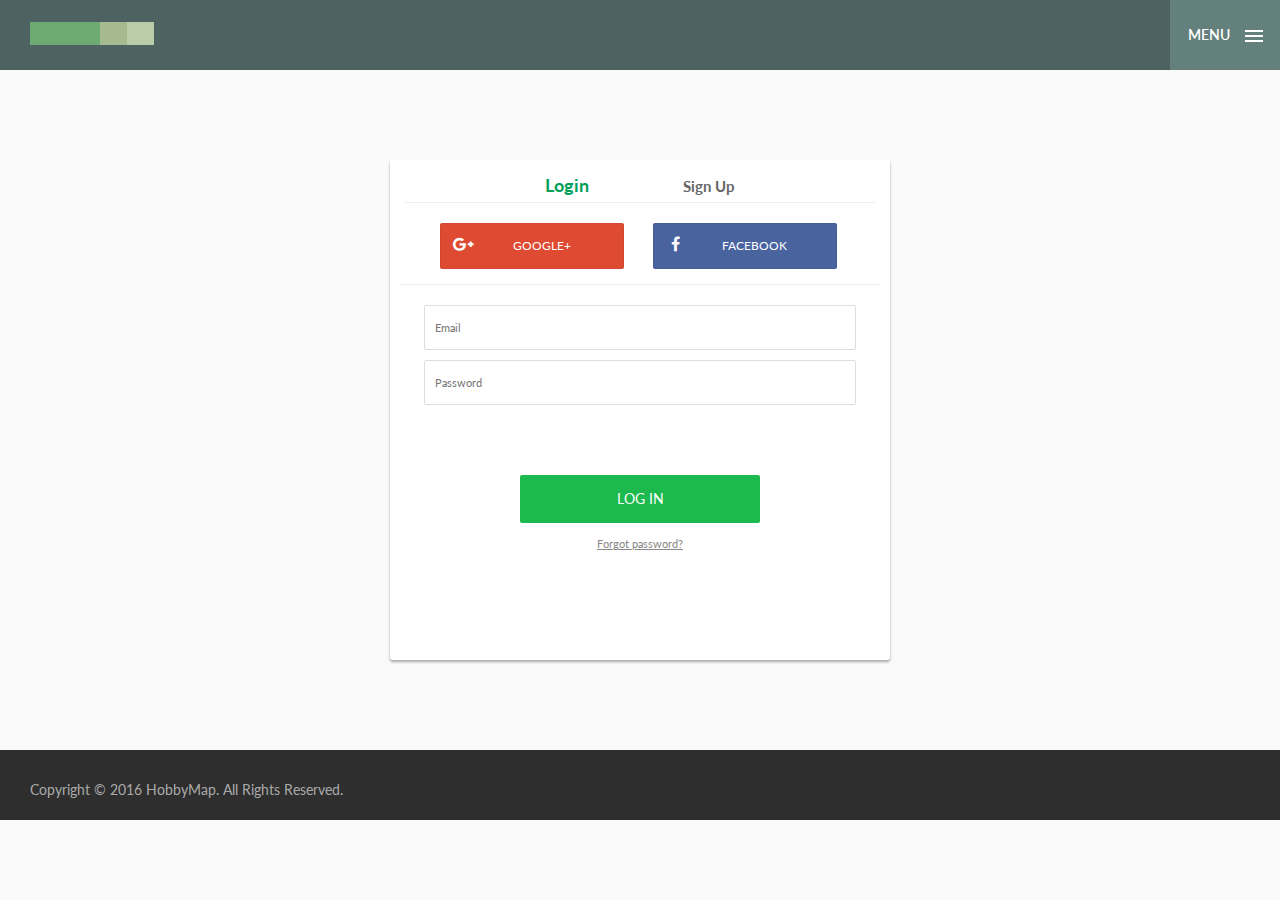
<file: login.html>
<!doctype html>
<html lang="en" class="no-js">
<head>
    <meta charset="UTF-8">
    <meta name="viewport" content="width=device-width, initial-scale=1">

    <link href='http://fonts.googleapis.com/css?family=Titillium+Web:400,600,700' rel='stylesheet' type='text/css'>

    <link rel="stylesheet" href="css/reset.css"> <!-- CSS reset -->
    <link rel="stylesheet" href="css/style.css"> <!-- Resource style -->
    <script src="js/modernizr.js"></script> <!-- Modernizr -->

    <link rel="stylesheet" href="https://maxcdn.bootstrapcdn.com/font-awesome/4.5.0/css/font-awesome.min.css">

    <link rel="stylesheet" type="text/css" href="css/semantic.css">
    <script src="js/semantic.js"></script>

    <style>


        .login-box{
            position:relative;
            margin: 10px auto;
            width: 500px;
            height: 500px;/*380px*/
            background-color: #fff;
            padding: 10px;
            border-radius: 3px;
            -webkit-box-shadow: 0px 2px 3px 0px rgba(0,0,0,0.33);
            -moz-box-shadow: 0px 2px 3px 0px rgba(0,0,0,0.33);
            box-shadow: 0px 2px 3px 0px rgba(0,0,0,0.33);
        }
        .lb-header{
            position:relative;
            color: #00415d;
            margin: 5px 5px 10px 5px;
            padding-bottom:10px;
            border-bottom: 1px solid #eee;
            text-align:center;
            height:28px;
        }
        .lb-header a{
            margin: 0 25px;
            padding: 0 20px;
            text-decoration: none;
            color: #666;
            font-weight: bold;
            font-size: 15px;
            -webkit-transition: all 0.1s linear;
            -moz-transition: all 0.1s linear;
            transition: all 0.1s linear;
        }
        .lb-header .active{
            color: #029f5b;
            font-size: 18px;
        }
        .social-login{
            position:relative;
            float: left;
            width: 100%;
            height:auto;
            padding: 10px 0 15px 0;
            border-bottom: 1px solid #eee;
        }
        .social-login a{
            position:relative;
            float: left;
            width:calc(40% - 8px);
            text-decoration: none;
            color: #fff;
            border: 1px solid rgba(0,0,0,0.05);
            padding: 12px;
            border-radius: 2px;
            font-size: 12px;
            text-transform: uppercase;
            margin: 0 3%;
            text-align:center;
        }
        .social-login a i{
            position: relative;
            float: left;
            width: 20px;
            top: 2px;
        }
        .social-login a:first-child{
            background-color: #DF4A32;
        }
        .social-login a:last-child{
            background-color: #49639F;
        }
        .email-login,.email-signup{
            position:relative;
            float: left;
            width: 100%;
            height:auto;
            margin-top: 20px;
            text-align:center;
        }
        .u-form-group{
            width:100%;
            margin-bottom: 10px;
        }
        .u-form-group input[type="email"],
        .u-form-group input[type="password"],

        .u-form-group input[type="number"]{
            width: 90%;/*calc(50% - 22px)*/
            height:45px;
            outline: none;
            border: 1px solid #ddd;
            padding: 0 10px;
            border-radius: 2px;
            color: #333;
            font-size:0.8rem;
            -webkit-transition:all 0.1s linear;
            -moz-transition:all 0.1s linear;
            transition:all 0.1s linear;
        }
        .u-form-group input[type="text"] {
            width: 45%;/*calc(50% - 22px)*/
            height:45px;
            outline: none;
            border: 1px solid #ddd;
            padding: 0 10px;
            border-radius: 2px;
            color: #333;
            font-size:0.8rem;
            -webkit-transition:all 0.1s linear;
            -moz-transition:all 0.1s linear;
            transition:all 0.1s linear;

        }
        .u-form-group input:focus{
            border-color: #358efb;
        }
        .u-form-group button{
            width:50%;
            background-color: #1CB94E;
            border: none;
            outline: none;
            color: #fff;
            font-size: 14px;
            font-weight: normal;
            padding: 14px 0;
            border-radius: 2px;
            text-transform: uppercase;
        }
        .forgot-password{
            width:50%;
            text-align: left;
            text-decoration: underline;
            color: #888;
            font-size: 0.75rem;
        }

    </style>

    <style>

        /***********************
        ********* Footer ******
        ************************/
        #footer {
            padding-top: 30px;
            padding-left: 30px;
            padding-bottom: 20px;
            color: #aaa;
            background: #2e2e2e;
        }
        #footer a {
            color: #eee;
        }
        #footer a:hover {
            color: #f39c12;
        }
        #footer ul {
            list-style: none;
            padding: 0;
            margin: 0;
        }
        #footer ul > li {
            display: inline-block;
            margin-left: 15px;
        }
        .follow-us {
            margin-top: -30px;
            text-align: right;
            display: inline;
        }
        .social-icon {
            padding-top: 6px;
            font-size: 16px;
            text-align: center;
            width: 32px;
            height: 32px;
            border: 2px solid #999;
            border-radius: 50%;
            color: #999;
            margin: 5px;
        }
        a.social-icon:hover, a.social-icon:active, a.social-icon:focus {
            text-decoration: none;
            color: #f39c12;
            border-color: #f39c12;
        }

    </style>

    <style>

        @media only screen and (max-width: 768px)	{
            .login-box  {
                max-width: 95%;
            }

            .u-form-group input[type="email"], .u-form-group input[type="password"],  .u-form-group input[type="number"] {
                width: 100%;
            }
            .u-form-group input[type="text"] {
                width: 49.5%;
            }
            .ui.search.dropdown  {
                margin-left: -24px;
                width: 111%;
            }
        }

    </style>


    <title>HobbyMap - Find your passion!</title>
</head>
<body>
<header>
    <a id="cd-logo" href="#0"><img src="img/cd-logo.svg" alt="Homepage"></a>
    <nav id="cd-top-nav">
        <ul>
            <!--<li><a href="#0">Tour</a></li>-->
           <!-- <li><a href="#0">Login</a></li> -->
        </ul>
    </nav>
    <a id="cd-menu-trigger" href="#0"><span class="cd-menu-text">Menu</span><span class="cd-menu-icon"></span></a>
</header>
<main class="cd-main-content" style="background-color: #FAFAFA">

    <!-- put your content here -->


<br><br><br><br>
    <div class="login-box">
        <div class="lb-header">
            <a href="#" class="active" id="login-box-link">Login</a>
            <a href="#" id="signup-box-link">Sign Up</a>
        </div>
        <div class="social-login">
            <a href="#" style="margin-left: 40px">
                <i class="fa fa-google-plus fa-lg"></i>
                Google+
            </a>
            <a href="#">
                <i class="fa fa-facebook fa-lg"></i>
                Facebook
            </a>
        </div>
        <form class="email-login" action="login.php" method="post">
            <div class="u-form-group">
                <input type="email" name="email" placeholder="Email"/>
            </div>
            <div class="u-form-group">
                <input type="password" name="password" placeholder="Password"/>
            </div>

            <br><br><br>

            <div class="u-form-group">
                <button type="submit">Log in</button>
            </div>
            <div class="u-form-group">
                <a href="#" class="forgot-password">Forgot password?</a>
            </div>
        </form>
        <form class="email-signup" action="php/register.php" method="post">
            <div class="u-form-group">
                <input type="text" name="firstname" placeholder="First Name"/>
                <input type="text" name="lastname" placeholder="Last Name"/>
            </div>
            <div class="u-form-group">
                <input type="email" name="email" placeholder="Email"/>
            </div>
            <div class="u-form-group">
                <input type="number" name="mobile" placeholder="Mobile Number"/>
            </div>
            <div class="u-form-group">
                <input type="password" name="password" placeholder="Password"/>
            </div>








        <!--    <div class="u-form-group"> -->
                <div class="ui form" style="margin-left: 24px;width: 90%">
                    <div class="field">
                        <select class="ui search dropdown" name="profession">
                            <option value="profession">Select Student or Teacher</option>
                            <option value="Student">Student</option>
                            <option value="Teacher">Teacher</option>
                        </select>
                    </div>
                </div>
         <!--   </div> --><br>

            <div class="u-form-group">
                <button type="submit"><!--<a href="newsearch.html" style="color: #fff">-->Sign Up<!--</a>--></button>
            </div>
        </form>
    </div>

    <br><br><br><br>
    <footer id="footer">
        <div class="container">
            <div class="row">
                <div class="col-sm-6">Copyright &copy; 2016 HobbyMap. All Rights Reserved.</div>
                <div class="col-sm-6">
                 <!--   <div class="follow-us"> <a class="fa fa-facebook social-icon" href="#"></a> <a class="fa fa-twitter social-icon" href="#"></a> <a class="fa fa-linkedin social-icon" href="#"></a> <a class="fa fa-google-plus social-icon" href="#"></a> </div> -->
                </div>
            </div>
        </div>
    </footer>



</main> <!-- cd-main-content -->

<nav id="cd-lateral-nav">
    <!--	<ul class="cd-navigation">
            <li class="item-has-children">
                <a href="#0">Services</a>
                <ul class="sub-menu">
                    <li><a href="#0">Brand</a></li>
                    <li><a href="#0">Web Apps</a></li>
                    <li><a href="#0">Mobile Apps</a></li>
                </ul>
            </li> <!-- item-has-children -->

    <!--		<li class="item-has-children">
                <a href="#0">Products</a>
                <ul class="sub-menu">
                    <li><a href="#0">Product 1</a></li>
                    <li><a href="#0">Product 2</a></li>
                    <li><a href="#0">Product 3</a></li>
                    <li><a href="#0">Product 4</a></li>
                    <li><a href="#0">Product 5</a></li>
                </ul>
            </li> <!-- item-has-children -->

    <!--		<li class="item-has-children">
                <a href="#0">Stockists</a>
                <ul class="sub-menu">
                    <li><a href="#0">London</a></li>
                    <li><a href="#0">New York</a></li>
                    <li><a href="#0">Milan</a></li>
                    <li><a href="#0">Paris</a></li>
                </ul>
            </li> <!-- item-has-children -->
    <!--	</ul> <!-- cd-navigation -->

    <ul class="cd-navigation cd-single-item-wrapper">
        <!--		<li><a href="#0">Tour</a></li>  -->
        <li><a href="login.html">Login</a></li>
        <li><a href="login.html">Register</a></li>
        <li><a href="#0">Pricing</a></li>
        <li><a href="#0">Support</a></li>
    </ul> <!-- cd-single-item-wrapper -->

    <ul class="cd-navigation cd-single-item-wrapper">
        <li><a class="current" href="#0">About Us</a></li>
        <li><a href="#0">FAQ</a></li>
        <li><a href="#0">Terms &amp; Conditions</a></li>
        <li><a href="#0">Contact Us</a></li>
        <!--	<li><a href="#0">Students</a></li> -->
    </ul> <!-- cd-single-item-wrapper -->

    <div class="cd-navigation socials">
        <a class="cd-twitter cd-img-replace" href="#0">Twitter</a>
        <!--	<a class="cd-github cd-img-replace" href="#0">Git Hub</a> -->
        <a class="cd-facebook cd-img-replace" href="#0">Facebook</a> -->
        <!--	<a class="cd-google cd-img-replace" href="#0">Google Plus</a>  -->
    </div> <!-- socials -->
</nav>

<script src="http://ajax.googleapis.com/ajax/libs/jquery/1.11.0/jquery.min.js"></script>
<script src="js/main.js"></script> <!-- Resource jQuery -->


<script>
    $('.email-signup').hide();
    $('#signup-box-link').click(function () {
        $('.email-login').fadeOut(100);
        $('.email-signup').delay(100).fadeIn(100);
        $('#login-box-link').removeClass('active');
        $('#signup-box-link').addClass('active');
    });
    $('#login-box-link').click(function () {
        $('.email-login').delay(100).fadeIn(100);
        ;
        $('.email-signup').fadeOut(100);
        $('#login-box-link').addClass('active');
        $('#signup-box-link').removeClass('active');
    });
    //# sourceURL=pen.js
</script>

<script>

    $('select.dropdown')
            .dropdown()
    ;

</script>

<script src='//cdnjs.cloudflare.com/ajax/libs/jquery/2.1.3/jquery.min.js'></script>

</body>
</html>
</file>
<file: css/style.css>
/* -------------------------------- 

Primary style

-------------------------------- */
html * {
  -webkit-font-smoothing: antialiased;
  -moz-osx-font-smoothing: grayscale;
}

*, *:after, *:before {
  -webkit-box-sizing: border-box;
  -moz-box-sizing: border-box;
  box-sizing: border-box;
}

html, body {
  /* you need to set this to assign to the main element a min height of 100% */
  height: 100%;
}

body {
  font-size: 100%;
  font-family: "Titillium Web", sans-serif;
  color: #4e6361;
  background-color: #f5f4e9;
}

a {
  color: #6cac70;
  text-decoration: none;
}

/* -------------------------------- 

Modules - reusable parts of our design

-------------------------------- */
.cd-img-replace {
  /* replace text with a background-image */
  display: inline-block;
  overflow: hidden;
  text-indent: 100%;
  white-space: nowrap;
}

.overflow-hidden {
  overflow: hidden;
}

/* -------------------------------- 

Main components 

-------------------------------- */
.cd-main-content {
  /* set a min-height and a z-index to be sure that the main element completely covers the lateral menu */
  min-height: 100%;
  position: relative;
  background-color: #f5f4e9;
  z-index: 2;
  padding-top: 50px;
  /* Force Hardware Acceleration in WebKit */
  -webkit-transform: translateZ(0);
  -webkit-backface-visibility: hidden;
  -webkit-transition-property: -webkit-transform;
  -moz-transition-property: -moz-transform;
  transition-property: transform;
  -webkit-transition-duration: 0.4s;
  -moz-transition-duration: 0.4s;
  transition-duration: 0.4s;
}
.cd-main-content.lateral-menu-is-open {
  /* translate to show the lateral menu - all content needs to be put in the .cd-main-content to translate*/
  -webkit-transform: translateX(-260px);
  -moz-transform: translateX(-260px);
  -ms-transform: translateX(-260px);
  -o-transform: translateX(-260px);
  transform: translateX(-260px);
}
@media only screen and (min-width: 768px) {
  .cd-main-content {
    padding-top: 70px;
  }
}

header {
  position: absolute;
  top: 0;
  left: 0;
  height: 50px;
  width: 100%;
  background: #4e6361;
  z-index: 3;
  /* Force Hardware Acceleration in WebKit */
  -webkit-transform: translateZ(0);
  -webkit-backface-visibility: hidden;
  -webkit-transition-property: -webkit-transform;
  -moz-transition-property: -moz-transform;
  transition-property: transform;
  -webkit-transition-duration: 0.4s;
  -moz-transition-duration: 0.4s;
  transition-duration: 0.4s;
}
header.lateral-menu-is-open {
  /* translate to show the lateral menu */
  -webkit-transform: translateX(-260px);
  -moz-transform: translateX(-260px);
  -ms-transform: translateX(-260px);
  -o-transform: translateX(-260px);
  transform: translateX(-260px);
}
header.is-fixed {
  position: fixed;
}
@media only screen and (min-width: 768px) {
  header {
    height: 70px;
  }
}

#cd-logo {
  display: block;
  float: left;
  margin: 12px 0 0 20px;
}
#cd-logo img {
  display: block;
}
@media only screen and (min-width: 768px) {
  #cd-logo {
    margin: 22px 0 0 30px;
  }
}

#cd-top-nav {
  position: absolute;
  top: 0;
  right: 120px;
  height: 100%;
  display: none;
}
#cd-top-nav ul {
  height: 100%;
  padding-top: 18px;
}
#cd-top-nav li {
  display: inline-block;
  margin-right: 1em;
}
#cd-top-nav a {
  display: inline-block;
  padding: .5em;
  color: #FFF;
  text-transform: uppercase;
  font-weight: 600;
}
#cd-top-nav a.current {
  background-color: #242e30;
}
.no-touch #cd-top-nav a:hover {
  color: rgba(255, 255, 255, 0.7);
}
@media only screen and (min-width: 768px) {
  #cd-top-nav {
    display: block;
  }
}

#cd-menu-trigger {
  position: absolute;
  right: 0;
  top: 0;
  height: 100%;
  width: 50px;
  background-color: #64807d;
}
#cd-menu-trigger .cd-menu-text {
  height: 100%;
  text-transform: uppercase;
  color: #FFF;
  font-weight: 600;
  display: none;
}
#cd-menu-trigger .cd-menu-icon {
  /* this span is the central line in the menu menu */
  display: inline-block;
  position: absolute;
  left: 50%;
  top: 50%;
  bottom: auto;
  right: auto;
  -webkit-transform: translateX(-50%) translateY(-50%);
  -moz-transform: translateX(-50%) translateY(-50%);
  -ms-transform: translateX(-50%) translateY(-50%);
  -o-transform: translateX(-50%) translateY(-50%);
  transform: translateX(-50%) translateY(-50%);
  width: 18px;
  height: 2px;
  background-color: #FFF;
  /* these are the upper and lower lines in the menu menu */
}
#cd-menu-trigger .cd-menu-icon::before, #cd-menu-trigger .cd-menu-icon:after {
  content: '';
  width: 100%;
  height: 100%;
  position: absolute;
  background-color: inherit;
  left: 0;
}
#cd-menu-trigger .cd-menu-icon::before {
  bottom: 5px;
}
#cd-menu-trigger .cd-menu-icon::after {
  top: 5px;
}
#cd-menu-trigger.is-clicked .cd-menu-icon {
  background-color: rgba(255, 255, 255, 0);
}
#cd-menu-trigger.is-clicked .cd-menu-icon::before, #cd-menu-trigger.is-clicked .cd-menu-icon::after {
  background-color: white;
}
#cd-menu-trigger.is-clicked .cd-menu-icon::before {
  bottom: 0;
  -webkit-transform: rotate(45deg);
  -moz-transform: rotate(45deg);
  -ms-transform: rotate(45deg);
  -o-transform: rotate(45deg);
  transform: rotate(45deg);
}
#cd-menu-trigger.is-clicked .cd-menu-icon::after {
  top: 0;
  -webkit-transform: rotate(-45deg);
  -moz-transform: rotate(-45deg);
  -ms-transform: rotate(-45deg);
  -o-transform: rotate(-45deg);
  transform: rotate(-45deg);
}
@media only screen and (min-width: 768px) {
  #cd-menu-trigger {
    width: 110px;
    padding-left: 1.25em;
  }
  #cd-menu-trigger .cd-menu-text {
    display: inline-block;
    line-height: 70px;
  }
  #cd-menu-trigger .cd-menu-icon {
    left: auto;
    right: 1.25em;
    -webkit-transform: translateX(0);
    -moz-transform: translateX(0);
    -ms-transform: translateX(0);
    -o-transform: translateX(0);
    transform: translateX(0);
  }
}

#cd-lateral-nav {
  position: fixed;
  height: 100%;
  right: 0;
  top: 0;
  visibility: hidden;
  /* the secondary navigation is covered by the main element */
  z-index: 1;
  width: 260px;
  background-color: #242e30;
  overflow-y: auto;
  /* Force Hardware Acceleration in WebKit */
  -webkit-transform: translateZ(0);
  -webkit-backface-visibility: hidden;
  -webkit-transition: -webkit-transform .4s 0s, visibility 0s .4s;
  -moz-transition: -moz-transform .4s 0s, visibility 0s .4s;
  transition: transform .4s 0s, visibility 0s .4s;
  /* this creates the subtle slide in animation of the navigation */
  -webkit-transform: translateX(80px);
  -moz-transform: translateX(80px);
  -ms-transform: translateX(80px);
  -o-transform: translateX(80px);
  transform: translateX(80px);
}
#cd-lateral-nav .cd-navigation {
  margin: 10px 0 16px;
}
#cd-lateral-nav .sub-menu {
  padding: 0 10px 20px 15px;
  display: none;
}
#cd-lateral-nav a {
  display: block;
  line-height: 2em;
  padding: 0 16px 0 32px;
  color: #aab5b7;
}
#cd-lateral-nav a.current {
  background-color: #3a4a4d;
  color: #FFF;
}
.no-touch #cd-lateral-nav a:hover {
  color: #FFF;
}
@media only screen and (min-width: 768px) {
  #cd-lateral-nav .cd-navigation {
    margin: 20px 0;
  }
}
#cd-lateral-nav.lateral-menu-is-open {
  -webkit-transform: translateX(0);
  -moz-transform: translateX(0);
  -ms-transform: translateX(0);
  -o-transform: translateX(0);
  transform: translateX(0);
  visibility: visible;
  -webkit-transition: -webkit-transform .4s 0s, visibility 0s 0s;
  -moz-transition: -moz-transform .4s 0s, visibility 0s 0s;
  transition: transform .4s 0s, visibility 0s 0s;
  /* smooth the scrolling on touch devices - webkit browsers */
  -webkit-overflow-scrolling: touch;
}

/* style menu items which have a submenu  */
#cd-lateral-nav .item-has-children > a {
  position: relative;
  text-transform: uppercase;
  font-weight: 600;
  /* this is the right arrow to show that the item has a submenu  */
}
#cd-lateral-nav .item-has-children > a::after {
  content: '';
  display: block;
  height: 11px;
  width: 8px;
  position: absolute;
  top: 50%;
  bottom: auto;
  -webkit-transform: translateY(-50%);
  -moz-transform: translateY(-50%);
  -ms-transform: translateY(-50%);
  -o-transform: translateY(-50%);
  transform: translateY(-50%);
  right: 1em;
  background: url("../img/cd-arrow.svg") no-repeat center center;
  background-size: 8px 11px;
  -webkit-transition-property: -webkit-transform;
  -moz-transition-property: -moz-transform;
  transition-property: transform;
  -webkit-transition-duration: 0.2s;
  -moz-transition-duration: 0.2s;
  transition-duration: 0.2s;
}
#cd-lateral-nav .item-has-children > a.submenu-open::after {
  -webkit-transform: translateY(-50%) rotate(90deg);
  -moz-transform: translateY(-50%) rotate(90deg);
  -ms-transform: translateY(-50%) rotate(90deg);
  -o-transform: translateY(-50%) rotate(90deg);
  transform: translateY(-50%) rotate(90deg);
}

#cd-lateral-nav .socials {
  padding: 0 32px;
}
#cd-lateral-nav .socials:after {
  content: "";
  display: table;
  clear: both;
}
#cd-lateral-nav .socials a {
  height: 32px;
  width: 32px;
  float: left;
  padding: 0;
  background-image: url("../img/cd-socials.svg");
  background-repeat: no-repeat;
  background-size: 128px 64px;
  background-color: #FFF;
  margin-right: .5em;
  border-radius: 0.25em;
}
#cd-lateral-nav .socials a.cd-twitter {
  background-position: 0 0;
}
#cd-lateral-nav .socials a.cd-github {
  background-position: -32px 0;
}
#cd-lateral-nav .socials a.cd-facebook {
  background-position: -64px 0;
}
#cd-lateral-nav .socials a.cd-google {
  background-position: -96px 0;
}
.no-touch #cd-lateral-nav .socials a:hover {
  background-color: #4e6361;
}
.no-touch #cd-lateral-nav .socials a:hover.cd-twitter {
  background-position: 0 -32px;
}
.no-touch #cd-lateral-nav .socials a:hover.cd-github {
  background-position: -32px -32px;
}
.no-touch #cd-lateral-nav .socials a:hover.cd-facebook {
  background-position: -64px -32px;
}
.no-touch #cd-lateral-nav .socials a:hover.cd-google {
  background-position: -96px -32px;
}
</file>
